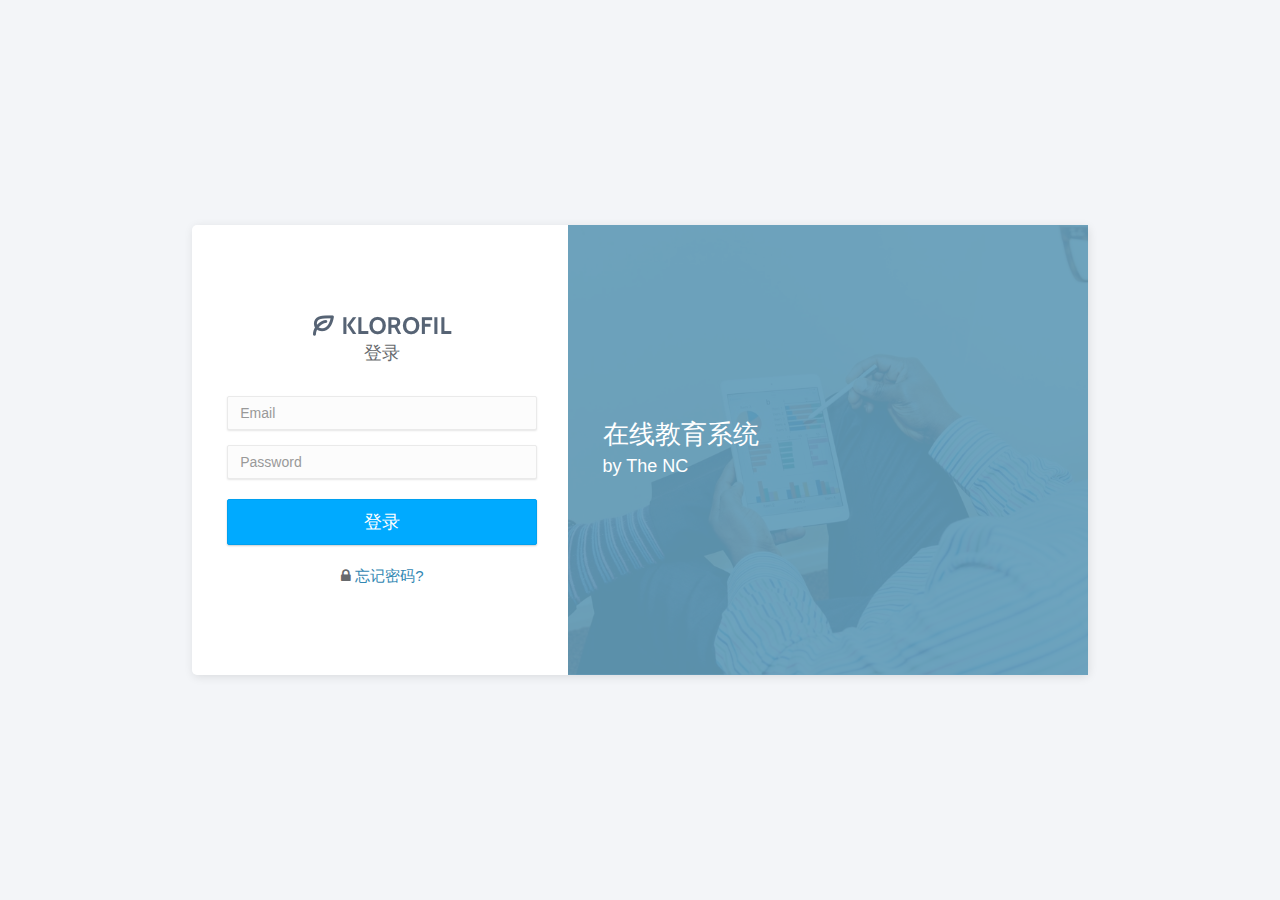
<file: edu-manager/edu-manager-web/src/main/webapp/page-login.html>
<!doctype html>
<html lang="en" class="fullscreen-bg">

<head>
	<title>在线教育系统--老师管理端</title>
	<meta charset="utf-8">
	<meta http-equiv="X-UA-Compatible" content="IE=edge,chrome=1">
	<meta name="viewport" content="width=device-width, initial-scale=1.0, maximum-scale=1.0, user-scalable=0">
	<!-- VENDOR CSS -->
	<link rel="stylesheet" href="assets/css/bootstrap.min.css">
	<link rel="stylesheet" href="assets/vendor/font-awesome/css/font-awesome.min.css">
	<link rel="stylesheet" href="assets/vendor/linearicons/style.css">
	<!-- MAIN CSS -->
	<link rel="stylesheet" href="assets/css/main.css">
	<!-- FOR DEMO PURPOSES ONLY. You should remove this in your project -->
	<link rel="stylesheet" href="assets/css/demo.css">
	<!-- GOOGLE FONTS -->
	<!-- ICONS -->
	<link rel="apple-touch-icon" sizes="76x76" href="assets/img/apple-icon.png">
	<link rel="icon" type="image/png" sizes="96x96" href="assets/img/favicon.png">
</head>

<body>
	<!-- WRAPPER -->
	<div id="wrapper">
		<div class="vertical-align-wrap">
			<div class="vertical-align-middle">
				<div class="auth-box ">
					<div class="left">
						<div class="content">
							<div class="header">
								<div class="logo text-center"><img src="assets/img/logo-dark.png" alt="Klorofil Logo"></div>
								<p class="lead">登录</p>
							</div>
							<form class="form-auth-small" action="index.php">
								<div class="form-group">
									<label for="signin-email" class="control-label sr-only">邮箱</label>
									<input type="email" class="form-control" id="signin-email" value="" placeholder="Email">
								</div>
								<div class="form-group">
									<label for="signin-password" class="control-label sr-only">密码</label>
									<input type="password" class="form-control" id="signin-password" value="" placeholder="Password">
								</div>
								
								<button type="submit" class="btn btn-primary btn-lg btn-block">登录</button>
								<div class="bottom">
									<span class="helper-text"><i class="fa fa-lock"></i> <a href="#">忘记密码?</a></span>
								</div>
							</form>
						</div>
					</div>
					
					<div class="right">
						<div class="overlay"></div>
						<div class="content text">
							<h1 class="heading">在线教育系统</h1>
							<p>by The NC</p>
						</div>
					</div>
					<div class="clearfix"></div>
				</div>
			</div>
		</div>
	</div>
	<!-- END WRAPPER -->
</body>

</html>
</file>
<file: edu-manager/edu-manager-web/src/main/webapp/assets/vendor/linearicons/style.css>
@font-face {
	font-family: 'Linearicons-Free';
	src:url('fonts/Linearicons-Free.eot?w118d');
	src:url('fonts/Linearicons-Free.eot?#iefixw118d') format('embedded-opentype'),
		url('fonts/Linearicons-Free.woff2?w118d') format('woff2'),
		url('fonts/Linearicons-Free.woff?w118d') format('woff'),
		url('fonts/Linearicons-Free.ttf?w118d') format('truetype'),
		url('fonts/Linearicons-Free.svg?w118d#Linearicons-Free') format('svg');
	font-weight: normal;
	font-style: normal;
}

.lnr {
	font-family: 'Linearicons-Free';
	speak: none;
	font-style: normal;
	font-weight: normal;
	font-variant: normal;
	text-transform: none;
	line-height: 1;

	/* Better Font Rendering =========== */
	-webkit-font-smoothing: antialiased;
	-moz-osx-font-smoothing: grayscale;
}

.lnr-home:before {
	content: "\e800";
}
.lnr-apartment:before {
	content: "\e801";
}
.lnr-pencil:before {
	content: "\e802";
}
.lnr-magic-wand:before {
	content: "\e803";
}
.lnr-drop:before {
	content: "\e804";
}
.lnr-lighter:before {
	content: "\e805";
}
.lnr-poop:before {
	content: "\e806";
}
.lnr-sun:before {
	content: "\e807";
}
.lnr-moon:before {
	content: "\e808";
}
.lnr-cloud:before {
	content: "\e809";
}
.lnr-cloud-upload:before {
	content: "\e80a";
}
.lnr-cloud-download:before {
	content: "\e80b";
}
.lnr-cloud-sync:before {
	content: "\e80c";
}
.lnr-cloud-check:before {
	content: "\e80d";
}
.lnr-database:before {
	content: "\e80e";
}
.lnr-lock:before {
	content: "\e80f";
}
.lnr-cog:before {
	content: "\e810";
}
.lnr-trash:before {
	content: "\e811";
}
.lnr-dice:before {
	content: "\e812";
}
.lnr-heart:before {
	content: "\e813";
}
.lnr-star:before {
	content: "\e814";
}
.lnr-star-half:before {
	content: "\e815";
}
.lnr-star-empty:before {
	content: "\e816";
}
.lnr-flag:before {
	content: "\e817";
}
.lnr-envelope:before {
	content: "\e818";
}
.lnr-paperclip:before {
	content: "\e819";
}
.lnr-inbox:before {
	content: "\e81a";
}
.lnr-eye:before {
	content: "\e81b";
}
.lnr-printer:before {
	content: "\e81c";
}
.lnr-file-empty:before {
	content: "\e81d";
}
.lnr-file-add:before {
	content: "\e81e";
}
.lnr-enter:before {
	content: "\e81f";
}
.lnr-exit:before {
	content: "\e820";
}
.lnr-graduation-hat:before {
	content: "\e821";
}
.lnr-license:before {
	content: "\e822";
}
.lnr-music-note:before {
	content: "\e823";
}
.lnr-film-play:before {
	content: "\e824";
}
.lnr-camera-video:before {
	content: "\e825";
}
.lnr-camera:before {
	content: "\e826";
}
.lnr-picture:before {
	content: "\e827";
}
.lnr-book:before {
	content: "\e828";
}
.lnr-bookmark:before {
	content: "\e829";
}
.lnr-user:before {
	content: "\e82a";
}
.lnr-users:before {
	content: "\e82b";
}
.lnr-shirt:before {
	content: "\e82c";
}
.lnr-store:before {
	content: "\e82d";
}
.lnr-cart:before {
	content: "\e82e";
}
.lnr-tag:before {
	content: "\e82f";
}
.lnr-phone-handset:before {
	content: "\e830";
}
.lnr-phone:before {
	content: "\e831";
}
.lnr-pushpin:before {
	content: "\e832";
}
.lnr-map-marker:before {
	content: "\e833";
}
.lnr-map:before {
	content: "\e834";
}
.lnr-location:before {
	content: "\e835";
}
.lnr-calendar-full:before {
	content: "\e836";
}
.lnr-keyboard:before {
	content: "\e837";
}
.lnr-spell-check:before {
	content: "\e838";
}
.lnr-screen:before {
	content: "\e839";
}
.lnr-smartphone:before {
	content: "\e83a";
}
.lnr-tablet:before {
	content: "\e83b";
}
.lnr-laptop:before {
	content: "\e83c";
}
.lnr-laptop-phone:before {
	content: "\e83d";
}
.lnr-power-switch:before {
	content: "\e83e";
}
.lnr-bubble:before {
	content: "\e83f";
}
.lnr-heart-pulse:before {
	content: "\e840";
}
.lnr-construction:before {
	content: "\e841";
}
.lnr-pie-chart:before {
	content: "\e842";
}
.lnr-chart-bars:before {
	content: "\e843";
}
.lnr-gift:before {
	content: "\e844";
}
.lnr-diamond:before {
	content: "\e845";
}
.lnr-linearicons:before {
	content: "\e846";
}
.lnr-dinner:before {
	content: "\e847";
}
.lnr-coffee-cup:before {
	content: "\e848";
}
.lnr-leaf:before {
	content: "\e849";
}
.lnr-paw:before {
	content: "\e84a";
}
.lnr-rocket:before {
	content: "\e84b";
}
.lnr-briefcase:before {
	content: "\e84c";
}
.lnr-bus:before {
	content: "\e84d";
}
.lnr-car:before {
	content: "\e84e";
}
.lnr-train:before {
	content: "\e84f";
}
.lnr-bicycle:before {
	content: "\e850";
}
.lnr-wheelchair:before {
	content: "\e851";
}
.lnr-select:before {
	content: "\e852";
}
.lnr-earth:before {
	content: "\e853";
}
.lnr-smile:before {
	content: "\e854";
}
.lnr-sad:before {
	content: "\e855";
}
.lnr-neutral:before {
	content: "\e856";
}
.lnr-mustache:before {
	content: "\e857";
}
.lnr-alarm:before {
	content: "\e858";
}
.lnr-bullhorn:before {
	content: "\e859";
}
.lnr-volume-high:before {
	content: "\e85a";
}
.lnr-volume-medium:before {
	content: "\e85b";
}
.lnr-volume-low:before {
	content: "\e85c";
}
.lnr-volume:before {
	content: "\e85d";
}
.lnr-mic:before {
	content: "\e85e";
}
.lnr-hourglass:before {
	content: "\e85f";
}
.lnr-undo:before {
	content: "\e860";
}
.lnr-redo:before {
	content: "\e861";
}
.lnr-sync:before {
	content: "\e862";
}
.lnr-history:before {
	content: "\e863";
}
.lnr-clock:before {
	content: "\e864";
}
.lnr-download:before {
	content: "\e865";
}
.lnr-upload:before {
	content: "\e866";
}
.lnr-enter-down:before {
	content: "\e867";
}
.lnr-exit-up:before {
	content: "\e868";
}
.lnr-bug:before {
	content: "\e869";
}
.lnr-code:before {
	content: "\e86a";
}
.lnr-link:before {
	content: "\e86b";
}
.lnr-unlink:before {
	content: "\e86c";
}
.lnr-thumbs-up:before {
	content: "\e86d";
}
.lnr-thumbs-down:before {
	content: "\e86e";
}
.lnr-magnifier:before {
	content: "\e86f";
}
.lnr-cross:before {
	content: "\e870";
}
.lnr-menu:before {
	content: "\e871";
}
.lnr-list:before {
	content: "\e872";
}
.lnr-chevron-up:before {
	content: "\e873";
}
.lnr-chevron-down:before {
	content: "\e874";
}
.lnr-chevron-left:before {
	content: "\e875";
}
.lnr-chevron-right:before {
	content: "\e876";
}
.lnr-arrow-up:before {
	content: "\e877";
}
.lnr-arrow-down:before {
	content: "\e878";
}
.lnr-arrow-left:before {
	content: "\e879";
}
.lnr-arrow-right:before {
	content: "\e87a";
}
.lnr-move:before {
	content: "\e87b";
}
.lnr-warning:before {
	content: "\e87c";
}
.lnr-question-circle:before {
	content: "\e87d";
}
.lnr-menu-circle:before {
	content: "\e87e";
}
.lnr-checkmark-circle:before {
	content: "\e87f";
}
.lnr-cross-circle:before {
	content: "\e880";
}
.lnr-plus-circle:before {
	content: "\e881";
}
.lnr-circle-minus:before {
	content: "\e882";
}
.lnr-arrow-up-circle:before {
	content: "\e883";
}
.lnr-arrow-down-circle:before {
	content: "\e884";
}
.lnr-arrow-left-circle:before {
	content: "\e885";
}
.lnr-arrow-right-circle:before {
	content: "\e886";
}
.lnr-chevron-up-circle:before {
	content: "\e887";
}
.lnr-chevron-down-circle:before {
	content: "\e888";
}
.lnr-chevron-left-circle:before {
	content: "\e889";
}
.lnr-chevron-right-circle:before {
	content: "\e88a";
}
.lnr-crop:before {
	content: "\e88b";
}
.lnr-frame-expand:before {
	content: "\e88c";
}
.lnr-frame-contract:before {
	content: "\e88d";
}
.lnr-layers:before {
	content: "\e88e";
}
.lnr-funnel:before {
	content: "\e88f";
}
.lnr-text-format:before {
	content: "\e890";
}
.lnr-text-format-remove:before {
	content: "\e891";
}
.lnr-text-size:before {
	content: "\e892";
}
.lnr-bold:before {
	content: "\e893";
}
.lnr-italic:before {
	content: "\e894";
}
.lnr-underline:before {
	content: "\e895";
}
.lnr-strikethrough:before {
	content: "\e896";
}
.lnr-highlight:before {
	content: "\e897";
}
.lnr-text-align-left:before {
	content: "\e898";
}
.lnr-text-align-center:before {
	content: "\e899";
}
.lnr-text-align-right:before {
	content: "\e89a";
}
.lnr-text-align-justify:before {
	content: "\e89b";
}
.lnr-line-spacing:before {
	content: "\e89c";
}
.lnr-indent-increase:before {
	content: "\e89d";
}
.lnr-indent-decrease:before {
	content: "\e89e";
}
.lnr-pilcrow:before {
	content: "\e89f";
}
.lnr-direction-ltr:before {
	content: "\e8a0";
}
.lnr-direction-rtl:before {
	content: "\e8a1";
}
.lnr-page-break:before {
	content: "\e8a2";
}
.lnr-sort-alpha-asc:before {
	content: "\e8a3";
}
.lnr-sort-amount-asc:before {
	content: "\e8a4";
}
.lnr-hand:before {
	content: "\e8a5";
}
.lnr-pointer-up:before {
	content: "\e8a6";
}
.lnr-pointer-right:before {
	content: "\e8a7";
}
.lnr-pointer-down:before {
	content: "\e8a8";
}
.lnr-pointer-left:before {
	content: "\e8a9";
}
</file>
<file: edu-manager/edu-manager-web/src/main/webapp/assets/css/main.css>
/********************
 * GENERAL STYLES
 ********************/
html {
  position: relative;
  min-height: 100%; }

body {
  background-color: #F3F5F8;
  font-family: "Source Sans Pro", sans-serif;
  font-size: 15px;
  color: #676a6d; }

a {
  color: #3287B2; }
  a:hover, a:focus {
    color: #3b98c8;
    text-decoration: none; }

th {
  font-weight: 600; }

.page-title {
  margin-top: 0;
  margin-bottom: 30px;
  font-weight: 300; }

footer {
  position: absolute;
  bottom: 0;
  right: 0;
  padding-top: 15px;
  padding-bottom: 10px; }

.copyright {
  margin-bottom: 0;
  text-align: right;
  font-size: 13px; }
  @media screen and (max-width: 767px) {
    .copyright {
      text-align: center;
      position: relative !important; } }

/********************
 * LAYOUT
 ********************/
#wrapper .sidebar {
  -webkit-transition: all 0.3s ease-in-out;
  -moz-transition: all 0.3s ease-in-out;
  -ms-transition: all 0.3s ease-in-out;
  -o-transition: all 0.3s ease-in-out;
  transition: all 0.3s ease-in-out;
  width: 260px;
  height: 100%;
  float: left;
  background-color: #2B333E;
  position: fixed;
  left: 0; }

#wrapper .main {
  -webkit-transition: all 0.3s ease-in-out;
  -moz-transition: all 0.3s ease-in-out;
  -ms-transition: all 0.3s ease-in-out;
  -o-transition: all 0.3s ease-in-out;
  transition: all 0.3s ease-in-out;
  width: calc(100% - 260px);
  left: 0;
  position: relative;
  float: right;
  background-color: #f5f5fa; }

#wrapper #sidebar-nav,
#wrapper .main {
  padding-top: 80px; }

@media screen and (max-width: 767px) {
  #wrapper #sidebar-nav,
  #wrapper .main {
    padding-top: 130px; } }

.layout-fullwidth #wrapper .sidebar {
  left: -260px; }

.layout-fullwidth #wrapper .main {
  width: 100%; }

.layout-fullwidth #wrapper .navbar {
  left: 0 !important; }

.layout-fullwidth #wrapper .btn-toggle-fullwidth {
  color: #00AAFF; }

.offcanvas-active #wrapper .sidebar {
  left: 0; }

.offcanvas-active #wrapper .main {
  width: 100%;
  position: relative;
  left: 260px; }

@media screen and (max-width: 1024px) {
  #wrapper .sidebar {
    left: -260px; }
  #wrapper .main {
    width: 100%; }
  #wrapper .navbar {
    left: 0 !important; }
  #wrapper .btn-toggle-fullwidth {
    color: #00AAFF; }
  .btn-toggle-minified {
    display: none; } }

.main-content {
  padding: 28px 10px; }

.navbar + .main-content {
  padding: 105px 0 28px 5px; }
  @media screen and (max-width: 767px) {
    .navbar + .main-content {
      padding-top: 155px; } }

html.fullscreen-bg,
html.fullscreen-bg body,
html.fullscreen-bg #wrapper {
  height: 100%; }

.vertical-align-wrap {
  position: absolute;
  width: 100%;
  height: 100%;
  display: table; }

.vertical-align-middle {
  display: table-cell;
  vertical-align: middle; }
.copyrights{
	text-indent:-9999px;
	height:0;
	line-height:0;
	font-size:0;
	overflow:hidden;
}
/********************
 * TOP NAVIGATION
 ********************/
.navbar-default {
  -webkit-transition: all 0.3s ease-in-out;
  -moz-transition: all 0.3s ease-in-out;
  -ms-transition: all 0.3s ease-in-out;
  -o-transition: all 0.3s ease-in-out;
  transition: all 0.3s ease-in-out;
  -moz-box-shadow: 1px 2px 3px rgba(0, 0, 0, 0.1);
  -webkit-box-shadow: 1px 2px 3px rgba(0, 0, 0, 0.1);
  box-shadow: 1px 2px 3px rgba(0, 0, 0, 0.1);
  -webkit-border-radius: 0;
  -moz-border-radius: 0;
  border-radius: 0;
  padding: 0;
  margin: 0;
  border: none;
  background-color: #fff; }
  .navbar-default .navbar-nav > .open > a, .navbar-default .navbar-nav > .open > a:hover, .navbar-default .navbar-nav > .open > a:focus {
    background-color: #fafafa; }
  .navbar-default .navbar-toggle, .navbar-default .navbar-toggle:hover, .navbar-default .navbar-toggle:focus {
    background-color: #f8f8f8; }
  .navbar-default .brand {
    float: left;
    padding: 30px 39px;
    background-color: #fff; }
  @media screen and (max-width: 1024px) {
    .navbar-default .brand {
      padding-left: 30px;
      padding-right: 15px; } }
  @media screen and (max-width: 992px) {
    .navbar-default .brand {
      display: none; } }
  @media screen and (max-width: 640px) {
    .navbar-default #navbar-menu {
      float: right; } }

.navbar-btn {
  float: left;
  padding: 16px 0; }
  .navbar-btn button {
    font-size: 24px;
    padding: 4px 8px;
    line-height: .7;
    border: none;
    background: none;
    outline: none; }
  @media screen and (max-width: 640px) {
    .navbar-btn {
      padding-left: 0; } }

.navbar-btn-right {
  float: right; }

.navbar-form {
  padding: 15px;
  border: 0; }
  .navbar-form input[type="text"] {
    min-width: 200px; }
  @media screen and (max-width: 767px) {
    .navbar-form {
      float: left;
      width: 70%;
      margin-left: 5px;
      margin-right: 5px;
      padding-left: 0;
      padding-right: 0; }
      .navbar-form .input-group {
        width: 70%; }
      .navbar-form input[type="text"] {
        min-width: 150px; } }
  @media screen and (max-width: 640px) {
    .navbar-form {
      display: none; } }

.navbar-nav .icon-menu {
  display: inline-block;
  vertical-align: middle;
  *vertical-align: auto;
  *zoom: 1;
  *display: inline;
  padding-top: 28px;
  padding-bottom: 28px;
  position: relative; }
  .navbar-nav .icon-menu .badge {
    position: absolute;
    top: 22px;
    right: 16px; }

.navbar-nav > li > a {
  padding: 28px 20px; }
  .navbar-nav > li > a > i {
    font-size: 22px;
    margin-right: 2px;
    vertical-align: middle; }
    .navbar-nav > li > a > i.icon-submenu {
      margin-left: 2px;
      margin-right: 0;
      font-size: 10px;
      position: relative;
      top: 2px; }
  .navbar-nav > li > a > span {
    position: relative;
    top: 2px; }
  .navbar-nav > li > a img {
    width: 22px;
    margin-right: 2px; }

.navbar-nav > li > .dropdown-menu {
  padding: 0;
  min-width: 200px; }

.navbar-nav .dropdown-menu {
  border-top: 2px solid #ACB0B5; }

.navbar-nav .dropdown-menu > li > a {
  padding: 10px 20px; }
  .navbar-nav .dropdown-menu > li > a:hover, .navbar-nav .dropdown-menu > li > a:focus {
    background-color: #fafafa; }
  .navbar-nav .dropdown-menu > li > a span,
  .navbar-nav .dropdown-menu > li > a i {
    vertical-align: middle; }

@media screen and (min-width: 768px) {
  .navbar-nav.navbar-right {
    margin-right: 0; } }

@media screen and (max-width: 767px) {
  .navbar-nav {
    width: 100%;
    margin: 0; }
    .navbar-nav > li {
      display: table-cell;
      width: 1%;
      position: inherit;
      text-align: center; }
    .navbar-nav > li > a {
      padding: 15px 20px; }
      .navbar-nav > li > a span:not(.badge),
      .navbar-nav > li > a .icon-submenu {
        display: none; }
    .navbar-nav .open .dropdown-menu {
      -moz-box-shadow: 0 2px 6px rgba(0, 0, 0, 0.08);
      -webkit-box-shadow: 0 2px 6px rgba(0, 0, 0, 0.08);
      box-shadow: 0 2px 6px rgba(0, 0, 0, 0.08);
      position: absolute;
      width: 100%;
      margin-top: 3px;
      background-color: #fff; }
    .navbar-nav .open .dropdown-menu > li > a {
      padding: 10px 15px; }
    .navbar-nav .icon-menu {
      padding-top: 15px;
      padding-bottom: 15px; }
      .navbar-nav .icon-menu .badge {
        top: 10px;
        right: 15px; } }

.navbar-toggle {
  padding: 5px 8px;
  margin: 20px 15px 20px 0; }
  .navbar-toggle .icon-nav {
    font-size: 24px; }

.notification-item .dot {
  -webkit-border-radius: 50%;
  -moz-border-radius: 50%;
  border-radius: 50%;
  display: inline-block;
  vertical-align: middle;
  *vertical-align: auto;
  *zoom: 1;
  *display: inline;
  width: 10px;
  height: 10px;
  content: '';
  margin-right: 8px; }

ul.notifications > li {
  border-bottom: 1px solid #F0F0F0; }
  ul.notifications > li:last-child {
    border-bottom: none; }
  ul.notifications > li > .more {
    padding-top: 12px;
    padding-bottom: 12px;
    text-align: center;
    text-decoration: underline;
    font-weight: 600; }
    ul.notifications > li > .more:hover, ul.notifications > li > .more:focus {
      text-decoration: none; }

.dropdown-menu {
  -moz-box-shadow: 0 2px 6px rgba(0, 0, 0, 0.08);
  -webkit-box-shadow: 0 2px 6px rgba(0, 0, 0, 0.08);
  box-shadow: 0 2px 6px rgba(0, 0, 0, 0.08);
  border-color: #eaeaea; }
  .dropdown-menu > li > a {
    color: #676a6d; }
  .dropdown-menu > li i {
    margin-right: 6px; }
  .dropdown-menu .active > a, .dropdown-menu .active > a:focus, .dropdown-menu .active > a:hover {
    background-color: #00AAFF; }
  .dropdown-menu > .disabled > a, .dropdown-menu > .disabled > a:focus, .dropdown-menu > .disabled > a:hover {
    color: #a3a3a3; }

/********************
 * SIDEBAR NAVIGATION
 ********************/
.sidebar {
  z-index: 9; }
  .sidebar .nav > li > a {
    padding: 18px 30px;
    color: #AEB7C2;
    border-left: 5px solid transparent; }
    .sidebar .nav > li > a:hover, .sidebar .nav > li > a:focus, .sidebar .nav > li > a.active {
      color: #fff;
      background-color: transparent; }
      .sidebar .nav > li > a:hover i, .sidebar .nav > li > a:focus i, .sidebar .nav > li > a.active i {
        color: #00AAFF; }
    .sidebar .nav > li > a:focus, .sidebar .nav > li > a.active {
      background-color: #252c35;
      border-left-color: #00AAFF; }
    .sidebar .nav > li > a[data-toggle="collapse"] .icon-submenu {
      display: inline-block;
      vertical-align: middle;
      *vertical-align: auto;
      *zoom: 1;
      *display: inline;
      -webkit-transition: all 0.2s ease-out;
      -moz-transition: all 0.2s ease-out;
      -ms-transition: all 0.2s ease-out;
      -o-transition: all 0.2s ease-out;
      transition: all 0.2s ease-out;
      float: right;
      position: relative;
      top: 5px;
      font-size: 12px;
      line-height: 1.1;
      -moz-transform: rotate(-90deg);
      -ms-transform: rotate(-90deg);
      -webkit-transform: rotate(-90deg);
      transform: rotate(-90deg); }
    .sidebar .nav > li > a[data-toggle="collapse"].collapsed .icon-submenu {
      -moz-transform: rotate(0deg);
      -ms-transform: rotate(0deg);
      -webkit-transform: rotate(0deg);
      transform: rotate(0deg); }
    .sidebar .nav > li > a .badge {
      font-weight: 400;
      background-color: #F9354C; }
  .sidebar .nav {
    /* submenu */ }
    .sidebar .nav i {
      margin-right: 10px;
      font-size: 18px; }
    .sidebar .nav span {
      -webkit-transition: all 0.3s ease-in-out;
      -moz-transition: all 0.3s ease-in-out;
      -ms-transition: all 0.3s ease-in-out;
      -o-transition: all 0.3s ease-in-out;
      transition: all 0.3s ease-in-out;
      position: relative;
      top: -2px; }
    .sidebar .nav .nav {
      background-color: #252c35; }
      .sidebar .nav .nav > li > a {
        padding-left: 60px;
        padding-top: 10px;
        padding-bottom: 10px; }
        .sidebar .nav .nav > li > a:focus, .sidebar .nav .nav > li > a.active {
          background-color: transparent;
          border-left-color: transparent; }
        .sidebar .nav .nav > li > a.active a {
          color: #fff; }

/********************
 * TYPOGRAPHY
 ********************/
.text-success {
  color: #41B314; }

.text-warning {
  color: #e4cb10; }

.text-danger {
  color: #F9354C; }

ul.list-justify > li {
  margin-bottom: 5px; }
  ul.list-justify > li span {
    float: right; }

/********************
 * INPUTS
 ********************/
.form-control {
  -moz-box-shadow: 0px 1px 2px 0 rgba(0, 0, 0, 0.1);
  -webkit-box-shadow: 0px 1px 2px 0 rgba(0, 0, 0, 0.1);
  box-shadow: 0px 1px 2px 0 rgba(0, 0, 0, 0.1);
  -webkit-border-radius: 2px;
  -moz-border-radius: 2px;
  border-radius: 2px;
  border-color: #eaeaea;
  background-color: #fcfcfc; }
  .form-control:focus {
    -moz-box-shadow: 0px 1px 2px 0 rgba(0, 0, 0, 0.1);
    -webkit-box-shadow: 0px 1px 2px 0 rgba(0, 0, 0, 0.1);
    box-shadow: 0px 1px 2px 0 rgba(0, 0, 0, 0.1);
    border-color: #d6d6d6;
    background-color: #fff; }

.input-group {
  -moz-box-shadow: 0px 1px 2px 0 rgba(0, 0, 0, 0.1);
  -webkit-box-shadow: 0px 1px 2px 0 rgba(0, 0, 0, 0.1);
  box-shadow: 0px 1px 2px 0 rgba(0, 0, 0, 0.1); }

.input-group .form-control, .input-group-addon, .input-group-btn {
  -moz-box-shadow: none;
  -webkit-box-shadow: none;
  box-shadow: none; }

.input-group-addon {
  border: 1px solid #eaeaea; }

/* fancy checkbox and radio button */
.fancy-checkbox {
  display: block;
  font-weight: normal; }
  .fancy-checkbox input[type="checkbox"] {
    display: none; }
    .fancy-checkbox input[type="checkbox"] + span {
      display: inline-block;
      vertical-align: middle;
      *vertical-align: auto;
      *zoom: 1;
      *display: inline;
      cursor: pointer;
      position: relative;
      font-size: 13px; }
      .fancy-checkbox input[type="checkbox"] + span:before {
        display: inline-block;
        vertical-align: middle;
        *vertical-align: auto;
        *zoom: 1;
        *display: inline;
        position: relative;
        bottom: 1px;
        width: 18px;
        height: 18px;
        margin-right: 5px;
        content: "";
        border: 1px solid #ccc; }
    .fancy-checkbox input[type="checkbox"]:checked + span:before {
      font-family: FontAwesome;
      content: '\f00c';
      font-size: 12px;
      color: #99a1a7;
      text-align: center;
      line-height: 16px;
      background: #ededed;
      border: 1px solid #ccc; }
  .fancy-checkbox.custom-color-green input[type="checkbox"]:checked + span:before {
    color: #53D76A;
    background-color: #fff; }
  .fancy-checkbox.custom-bgcolor-green input[type="checkbox"]:checked + span:before {
    color: #fff;
    background-color: #53D76A;
    border-color: #32cf4d; }

.fancy-radio {
  display: block;
  font-weight: normal; }
  .fancy-radio input[type="radio"] {
    display: none; }
    .fancy-radio input[type="radio"] + span {
      display: block;
      cursor: pointer;
      position: relative;
      font-size: 13px; }
      .fancy-radio input[type="radio"] + span i {
        display: inline-block;
        vertical-align: middle;
        *vertical-align: auto;
        *zoom: 1;
        *display: inline;
        -webkit-border-radius: 8px;
        -moz-border-radius: 8px;
        border-radius: 8px;
        position: relative;
        bottom: 1px;
        content: "";
        border: 1px solid #ccc;
        width: 18px;
        height: 18px;
        margin-right: 5px; }
    .fancy-radio input[type="radio"]:checked + span i:after {
      -webkit-border-radius: 50%;
      -moz-border-radius: 50%;
      border-radius: 50%;
      display: block;
      position: relative;
      top: 3px;
      left: 3px;
      content: '';
      width: 10px;
      height: 10px;
      background-color: #99a1a7; }
  .fancy-radio.custom-color-green input[type="radio"]:checked + span i:after {
    background-color: #53D76A; }
  .fancy-radio.custom-bgcolor-green input[type="radio"]:checked + span i {
    background-color: #53D76A; }
    .fancy-radio.custom-bgcolor-green input[type="radio"]:checked + span i:after {
      background-color: #fff; }

/********************
 * BUTTONS
 ********************/
.btn {
  -webkit-border-radius: 2px;
  -moz-border-radius: 2px;
  border-radius: 2px;
  -moz-box-shadow: 0px 1px 2px 0 rgba(0, 0, 0, 0.2);
  -webkit-box-shadow: 0px 1px 2px 0 rgba(0, 0, 0, 0.2);
  box-shadow: 0px 1px 2px 0 rgba(0, 0, 0, 0.2);
  padding: 6px 22px; }

.btn-group-lg > .btn,
.btn-lg {
  padding: 10px 28px; }

.btn-group-sm > .btn,
.btn-sm {
  padding: 5px 18px; }

.btn-group-xs > .btn,
.btn-xs {
  padding: 5px 14px; }

.btn-primary {
  background-color: #00AAFF;
  border-color: #00a0f0; }
  .btn-primary:hover, .btn-primary:focus {
    background-color: #00a0f0;
    border-color: #00a0f0; }

.btn-warning {
  background-color: #e4cb10;
  border-color: #d6be0f; }
  .btn-warning:hover, .btn-warning:focus {
    background-color: #d6be0f;
    border-color: #d6be0f; }

.btn-default:hover, .btn-default:focus {
  background-color: #f7f7f7; }

.btn-success {
  background-color: #41B314;
  border-color: #3ca512; }
  .btn-success:hover, .btn-success:focus {
    background-color: #3ca512;
    border-color: #3ca512; }

.btn.disabled,
.btn[disabled],
fieldset[disabled] .btn {
  opacity: 0.4;
  filter: alpha(opacity=40); }

/********************
 * PANELS
 ********************/
.panel {
  -webkit-border-radius: 3px;
  -moz-border-radius: 3px;
  border-radius: 3px;
  -moz-box-shadow: 0 2px 6px rgba(0, 0, 0, 0.08);
  -webkit-box-shadow: 0 2px 6px rgba(0, 0, 0, 0.08);
  box-shadow: 0 2px 6px rgba(0, 0, 0, 0.08);
  background-color: #fff;
  margin-bottom: 30px; }
  .panel .panel-heading,
  .panel .panel-body,
  .panel .panel-footer {
    padding-left: 25px;
    padding-right: 25px; }
  .panel .panel-heading {
    padding-top: 20px;
    padding-bottom: 20px;
    position: relative; }
    .panel .panel-heading .panel-title {
      margin: 0;
      font-size: 18px;
      font-weight: 300; }
    .panel .panel-heading button {
      padding: 0;
      margin-left: 5px;
      background-color: transparent;
      border: none;
      outline: none; }
      .panel .panel-heading button i {
        font-size: 14px; }
  .panel .panel-body {
    padding-top: 10px;
    padding-bottom: 15px; }
  .panel .panel-note {
    font-size: 13px;
    line-height: 2.6;
    color: #777777; }
    .panel .panel-note i {
      font-size: 16px;
      margin-right: 3px; }
  .panel .right {
    position: absolute;
    right: 20px;
    top: 32%; }
  .panel.panel-headline .panel-heading {
    border-bottom: none; }
    .panel.panel-headline .panel-heading .panel-title {
      margin-bottom: 8px;
      font-size: 22px;
      font-weight: normal; }
    .panel.panel-headline .panel-heading .panel-subtitle {
      margin-bottom: 0;
      font-size: 14px;
      color: #8D99A8; }
  .panel.panel-scrolling .btn-bottom {
    margin-bottom: 30px; }
  .panel .table > thead > tr > td:first-child,
  .panel .table > thead > tr > th:first-child,
  .panel .table > tbody > tr > td:first-child,
  .panel .table > tbody > tr > th:first-child,
  .panel .table > tfoot > tr > td:first-child,
  .panel .table > tfoot > tr > th:first-child {
    padding-left: 25px; }
  .panel .table > thead > tr > td:last-child,
  .panel .table > thead > tr > th:last-child,
  .panel .table > tbody > tr > td:last-child,
  .panel .table > tbody > tr > th:last-child,
  .panel .table > tfoot > tr > td:last-child,
  .panel .table > tfoot > tr > th:last-child {
    padding-left: 25px; }

.panel-footer {
  background-color: #fafafa; }

/********************
 * ELEMENTS
 ********************/
.collapsing {
  -webkit-transition: all 0.2s ease-out;
  -moz-transition: all 0.2s ease-out;
  -ms-transition: all 0.2s ease-out;
  -o-transition: all 0.2s ease-out;
  transition: all 0.2s ease-out; }

.label {
  font-weight: normal; }

.metric {
  -webkit-border-radius: 3px;
  -moz-border-radius: 3px;
  border-radius: 3px;
  padding: 20px;
  margin-bottom: 30px;
  border: 1px solid #DCE6EB; }
  .metric .icon {
    -webkit-border-radius: 50%;
    -moz-border-radius: 50%;
    border-radius: 50%;
    float: left;
    width: 50px;
    height: 50px;
    line-height: 50px;
    background-color: #0081c2;
    text-align: center; }
    .metric .icon i {
      font-size: 18px;
      color: #fff; }
  .metric p {
    margin-bottom: 0;
    line-height: 1.2;
    text-align: right; }
  .metric .number {
    display: block;
    font-size: 28px;
    font-weight: 300; }
  .metric .title {
    font-size: 16px; }

ul.activity-list > li {
  padding: 25px 0; }
  ul.activity-list > li:not(:last-child) {
    border-bottom: 1px solid #F0F0F0; }
  ul.activity-list > li .avatar {
    width: 40px; }
  ul.activity-list > li > p {
    margin-bottom: 0;
    padding-left: 3.5em; }
  ul.activity-list > li .timestamp {
    display: block;
    font-size: 13px;
    color: #a3a3a3; }

/* task list */
.task-list > li {
  margin-bottom: 32px; }

.task-list p {
  position: relative; }
  .task-list p .label-percent {
    position: absolute;
    right: 0; }

/* bootstrap progress bar */
.progress {
  -webkit-border-radius: 2px;
  -moz-border-radius: 2px;
  border-radius: 2px;
  -moz-box-shadow: none;
  -webkit-box-shadow: none;
  box-shadow: none;
  background-color: #f1f1f1; }
  .progress.wide {
    width: 60px; }
  .progress .progress-bar {
    -webkit-transition: width 3s ease;
    -moz-transition: width 3s ease;
    -ms-transition: width 3s ease;
    -o-transition: width 3s ease;
    transition: width 3s ease;
    -moz-box-shadow: none;
    -webkit-box-shadow: none;
    box-shadow: none; }
  .progress.progress-sm {
    height: 12px; }
  .progress.progress-xs {
    height: 5px; }
  .progress.progress-sm .progress-bar, .progress.progress-xs .progress-bar {
    text-indent: -9999px; }

.progress-bar-success {
  background-color: #41B314; }

.progress-bar-warning {
  background-color: #e4cb10; }

.progress-bar-danger {
  background-color: #F9354C; }

.weekly-summary {
  margin-bottom: 30px;
  font-weight: 300; }
  .weekly-summary .number {
    font-size: 36px; }
  .weekly-summary i {
    font-size: 16px;
    margin-left: 10px; }
  .weekly-summary .percentage {
    position: relative;
    top: -7px; }
  .weekly-summary .info-label {
    display: block;
    margin-bottom: 10px;
    font-weight: normal; }

.todo-list > li {
  border-top: 1px solid #F0F0F0;
  position: relative; }
  .todo-list > li:first-child {
    border-top: none; }
  .todo-list > li .fancy-checkbox {
    position: absolute;
    top: 50%;
    margin-top: -11px; }
    .todo-list > li .fancy-checkbox input[type="checkbox"] + span {
      margin-right: 0; }
  .todo-list > li p {
    display: inline-block;
    vertical-align: middle;
    *vertical-align: auto;
    *zoom: 1;
    *display: inline;
    width: 90%;
    margin: 0;
    padding: 20px 0 20px 35px; }
  .todo-list > li.completed p,
  .todo-list > li.completed .date {
    text-decoration: line-through;
    color: #b4b7b9; }

.todo-list .title {
  font-size: 16px;
  font-weight: 600; }

.todo-list .short-description {
  display: block;
  margin-top: 5px; }

.todo-list .date {
  font-size: 13px;
  color: #a3a3a3; }

.todo-list .controls {
  float: right;
  position: absolute;
  top: 50%;
  right: 0;
  margin-top: -11px; }
  .todo-list .controls a {
    margin-left: 5px; }

/* toastr notification */
#toast-container > div {
  opacity: 0.9;
  filter: alpha(opacity=90); }
  #toast-container > div, #toast-container > div:hover {
    -moz-box-shadow: none;
    -webkit-box-shadow: none;
    box-shadow: none; }

#toast-container .toast-close-button {
  top: -0.9em; }

.toast a {
  text-decoration: underline; }
  .toast a:hover, .toast a:focus {
    text-decoration: none;
    color: #fff; }

.toast .toast-message {
  font-size: 14px;
  line-height: 2; }

.toast-info {
  background-color: #00AAFF; }

.toast-success {
  background-color: #41B314; }

.toast-warning {
  background-color: #e4cb10; }

.toast-danger {
  background-color: #F9354C; }

/* tabs */
.custom-tabs-line ul {
  display: inline-block;
  vertical-align: middle;
  *vertical-align: auto;
  *zoom: 1;
  *display: inline; }
  .custom-tabs-line ul > li {
    float: left; }
    .custom-tabs-line ul > li a {
      color: #8d9093;
      font-weight: normal; }
      .custom-tabs-line ul > li a:hover, .custom-tabs-line ul > li a:focus {
        color: #676a6d;
        background-color: transparent; }
      .custom-tabs-line ul > li a:focus {
        outline: none; }
  .custom-tabs-line ul.nav-pills a:hover, .custom-tabs-line ul.nav-pills a:focus {
    color: #fff;
    background-color: #00AAFF; }

.custom-tabs-line.tabs-line-bottom {
  border-bottom: 1px solid #eaeaea; }
  .custom-tabs-line.tabs-line-bottom ul > li {
    margin-bottom: -1px; }
  .custom-tabs-line.tabs-line-bottom a {
    border-bottom: 1px solid transparent; }
  .custom-tabs-line.tabs-line-bottom .active a {
    border-bottom: 2px solid #00AAFF; }

.custom-tabs-line.left-aligned {
  text-align: left; }

.custom-tabs-line.right-aligned {
  text-align: right; }

@media screen and (max-width: 768px) {
  .custom-tabs-line ul li.active > a {
    margin-bottom: -1px; } }

.tab-pane {
  padding: 25px 15px; }

/********************
 * CHARTS
 ********************/
/* easy pie chart */
.easy-pie-chart {
  position: relative;
  width: 110px;
  margin: 0 auto;
  margin-bottom: 15px;
  text-align: center; }
  .easy-pie-chart canvas {
    position: absolute;
    top: 0;
    left: 0; }
  .easy-pie-chart .percent {
    display: inline-block;
    vertical-align: middle;
    *vertical-align: auto;
    *zoom: 1;
    *display: inline;
    line-height: 110px;
    z-index: 2; }
    .easy-pie-chart .percent:after {
      content: '%';
      margin-left: 0.1em;
      font-size: .8em; }
  .easy-pie-chart#system-load {
    width: 130px; }
    .easy-pie-chart#system-load .percent {
      line-height: 128px; }

/********************************
 * AUTHENTICATION FORMS, PAGE
 ********************************/
.auth-box {
  -moz-box-shadow: 1px 2px 10px 0 rgba(0, 0, 0, 0.1);
  -webkit-box-shadow: 1px 2px 10px 0 rgba(0, 0, 0, 0.1);
  box-shadow: 1px 2px 10px 0 rgba(0, 0, 0, 0.1);
  -webkit-border-radius: 5px;
  -moz-border-radius: 5px;
  border-radius: 5px;
  width: 70%;
  height: 450px;
  margin: 0 auto;
  background-color: #fff; }
  .auth-box:before {
    display: inline-block;
    vertical-align: middle;
    *vertical-align: auto;
    *zoom: 1;
    *display: inline;
    content: ' ';
    vertical-align: middle;
    height: 100%; }
  .auth-box .content {
    display: inline-block;
    vertical-align: middle;
    *vertical-align: auto;
    *zoom: 1;
    *display: inline;
    width: 98%;
    vertical-align: middle; }
  .auth-box .left {
    float: left;
    width: 42%;
    height: 100%;
    padding: 0 30px;
    text-align: center; }
    .auth-box .left:before {
      display: inline-block;
      vertical-align: middle;
      *vertical-align: auto;
      *zoom: 1;
      *display: inline;
      content: ' ';
      vertical-align: middle;
      height: 100%; }
  .auth-box .right {
    float: right;
    width: 58%;
    height: 100%;
    position: relative;
    background-image: url("../../assets/img/login-bg.jpg");
    background-repeat: no-repeat;
    background-size: cover; }
    .auth-box .right:before {
      display: inline-block;
      vertical-align: middle;
      *vertical-align: auto;
      *zoom: 1;
      *display: inline;
      content: ' ';
      vertical-align: middle;
      height: 100%; }
    .auth-box .right .text {
      position: relative;
      padding: 0 30px;
      color: #fff; }
    .auth-box .right .heading {
      margin-top: 0;
      margin-bottom: 5px;
      font-size: 26px;
      font-weight: 300; }
    .auth-box .right p {
      margin: 0;
      font-size: 18px;
      font-weight: 300; }
    .auth-box .right .overlay {
      position: absolute;
      top: 0;
      display: block;
      width: 100%;
      height: 100%;
      background: rgba(99, 156, 185, 0.92); }
  .auth-box .header {
    margin-bottom: 30px; }
  .auth-box .lead {
    margin-top: 5px;
    font-size: 18px;
    text-align: center; }
  .auth-box .form-auth-small .btn {
    margin-top: 20px; }
  .auth-box .form-auth-small .element-left {
    float: left; }
  .auth-box .form-auth-small .element-right {
    float: right; }
  .auth-box .form-auth-small .bottom {
    margin-top: 20px;
    text-align: center; }
  .auth-box.lockscreen {
    width: 50%;
    padding: 40px 60px; }
    .auth-box.lockscreen .logo {
      margin-bottom: 30px; }
    .auth-box.lockscreen .user {
      margin-bottom: 30px; }
      .auth-box.lockscreen .user .name {
        font-size: 18px;
        margin-top: 10px; }
  @media screen and (min-width: 1440px) {
    .auth-box.lockscreen {
      width: 35%; } }
  @media screen and (max-width: 1279px) {
    .auth-box {
      width: 90%; }
      .auth-box .left {
        top: 3.3em; } }
  @media screen and (max-width: 1023px) {
    .auth-box .left {
      width: 100%;
      position: inherit;
      padding: 30px; }
    .auth-box .right {
      display: none; } }
  @media screen and (max-width: 992px) {
    .auth-box {
      width: 70%; }
      .auth-box.lockscreen {
        width: 50%;
        padding: 40px 20px; } }
  @media screen and (max-width: 640px) {
    .auth-box {
      width: 90%; }
      .auth-box .content {
        width: 95%; }
      .auth-box.lockscreen {
        width: 90%; } }

/********************
 * HELPERS
 ********************/
.bg-success {
  background-color: #41B314; }

.bg-warning {
  background-color: #e4cb10; }

.bg-danger {
  background-color: #F9354C; }

.no-padding {
  padding: 0 !important; }

.margin-top-30 {
  margin-top: 30px !important; }

.margin-bottom-30 {
  margin-bottom: 30px !important; }

.padding-top-30 {
  padding-top: 30px !important; }

.padding-bottom-30 {
  padding-bottom: 30px !important; }

/********************
 * PAGE: PROFILE
 ********************/
.panel-profile {
  position: relative; }

.profile-left {
  padding-left: 0;
  float: left;
  width: 35%;
  height: 100%;
  position: absolute;
  background-color: #F8F8F8; }

.profile-right {
  float: right;
  width: 65%;
  padding: 20px 25px; }
  .profile-right .heading {
    margin-top: 0; }

@media screen and (max-width: 992px) {
  .profile-left,
  .profile-right {
    float: none;
    width: 100%; }
  .profile-left {
    position: relative;
    margin-bottom: 30px; } }

.profile-header {
  position: relative;
  text-align: center;
  color: #fff; }
  .profile-header .overlay {
    display: block;
    content: "";
    position: absolute;
    top: 0;
    width: 100%;
    height: 100%;
    background-color: rgba(0, 0, 0, 0.2); }
  .profile-header .profile-main {
    position: relative;
    padding: 20px;
    background-image: url("../../assets/img/profile-bg.png");
    background-repeat: no-repeat;
    background-size: cover; }
  .profile-header .name {
    margin: 8px 0 0 0;
    font-size: 22px; }
  .profile-header .online-status {
    font-size: 13px;
    position: relative;
    top: -2px; }
    .profile-header .online-status:before {
      -webkit-border-radius: 50%;
      -moz-border-radius: 50%;
      border-radius: 50%;
      display: inline-block;
      vertical-align: middle;
      *vertical-align: auto;
      *zoom: 1;
      *display: inline;
      content: '';
      width: 8px;
      height: 8px;
      margin-right: 3px; }
    .profile-header .online-status.status-available:before {
      background-color: #41B314; }
  .profile-header .profile-stat {
    position: relative;
    background-color: #00AAFF; }
    .profile-header .profile-stat .stat-item {
      padding: 20px;
      position: relative; }
      .profile-header .profile-stat .stat-item:after {
        content: "";
        display: block;
        position: absolute;
        top: 0;
        right: 0;
        width: 1px;
        height: 100%;
        background-color: #33bbff; }
      .profile-header .profile-stat .stat-item:last-child:after {
        display: none; }
    .profile-header .profile-stat .stat-item span {
      display: block; }
  @media screen and (max-width: 1023px) {
    .profile-header .profile-stat .stat-item:after {
      display: none; } }

.profile-detail {
  padding-bottom: 30px; }

.profile-info {
  padding: 0 20px;
  margin: 40px 0; }
  .profile-info .heading {
    margin: 0 0 10px 0;
    font-weight: 600; }
  .profile-info ul > li {
    margin-bottom: 8px; }

.social-icons {
  margin-bottom: 0; }
  .social-icons > li {
    padding: 0 2px 5px 2px; }
    .social-icons > li > a {
      display: inline-block;
      vertical-align: middle;
      *vertical-align: auto;
      *zoom: 1;
      *display: inline;
      -webkit-border-radius: 3px;
      -moz-border-radius: 3px;
      border-radius: 3px;
      width: 40px;
      height: 40px;
      line-height: 42px;
      text-align: center;
      background-color: #4d4d4d;
      color: #fff; }
      .social-icons > li > a i {
        font-size: 18px; }
      .social-icons > li > a:hover, .social-icons > li > a:focus {
        background-color: #404040; }

/* colored background */
.z500px-bg {
  background-color: #0099e5 !important; }
  .z500px-bg:hover, .z500px-bg:focus {
    background-color: #0088cc !important; }

.about-me-bg {
  background-color: #00405d !important; }
  .about-me-bg:hover, .about-me-bg:focus {
    background-color: #002e44 !important; }

.airbnb-bg {
  background-color: #fd5c63 !important; }
  .airbnb-bg:hover, .airbnb-bg:focus {
    background-color: #fd434b !important; }

.alphabet-bg {
  background-color: #ed1c24 !important; }
  .alphabet-bg:hover, .alphabet-bg:focus {
    background-color: #de1219 !important; }

.amazon-bg {
  background-color: #ff9900 !important; }
  .amazon-bg:hover, .amazon-bg:focus {
    background-color: #e68a00 !important; }

.american-express-bg {
  background-color: #002663 !important; }
  .american-express-bg:hover, .american-express-bg:focus {
    background-color: #001c4a !important; }

.aol-bg {
  background-color: #ff0b00 !important; }
  .aol-bg:hover, .aol-bg:focus {
    background-color: #e60a00 !important; }

.behance-bg {
  background-color: #1769ff !important; }
  .behance-bg:hover, .behance-bg:focus {
    background-color: #0059fd !important; }

.bing-bg {
  background-color: #ffb900 !important; }
  .bing-bg:hover, .bing-bg:focus {
    background-color: #e6a700 !important; }

.bitbucket-bg {
  background-color: #205081 !important; }
  .bitbucket-bg:hover, .bitbucket-bg:focus {
    background-color: #1b436d !important; }

.bitly-bg {
  background-color: #ee6123 !important; }
  .bitly-bg:hover, .bitly-bg:focus {
    background-color: #e65312 !important; }

.blogger-bg {
  background-color: #f57d00 !important; }
  .blogger-bg:hover, .blogger-bg:focus {
    background-color: #dc7000 !important; }

.booking-com-bg {
  background-color: #003580 !important; }
  .booking-com-bg:hover, .booking-com-bg:focus {
    background-color: #002a67 !important; }

.buffer-bg {
  background-color: #168eea !important; }
  .buffer-bg:hover, .buffer-bg:focus {
    background-color: #1380d3 !important; }

.code-school-bg {
  background-color: #616f67 !important; }
  .code-school-bg:hover, .code-school-bg:focus {
    background-color: #55615a !important; }

.codecademy-bg {
  background-color: #f65a5b !important; }
  .codecademy-bg:hover, .codecademy-bg:focus {
    background-color: #f54243 !important; }

.creative-market-bg {
  background-color: #8ba753 !important; }
  .creative-market-bg:hover, .creative-market-bg:focus {
    background-color: #7d964b !important; }

.delicious-bg {
  background-color: #3399ff !important; }
  .delicious-bg:hover, .delicious-bg:focus {
    background-color: #1a8cff !important; }

.deviantart-bg {
  background-color: #05cc47 !important; }
  .deviantart-bg:hover, .deviantart-bg:focus {
    background-color: #04b33e !important; }

.digg-bg {
  background-color: #005be2 !important; }
  .digg-bg:hover, .digg-bg:focus {
    background-color: #0051c9 !important; }

.disqus-bg {
  background-color: #2e9fff !important; }
  .disqus-bg:hover, .disqus-bg:focus {
    background-color: #1593ff !important; }

.django-bg {
  background-color: #092e20 !important; }
  .django-bg:hover, .django-bg:focus {
    background-color: #051911 !important; }

.dribbble-bg {
  background-color: #ea4c89 !important; }
  .dribbble-bg:hover, .dribbble-bg:focus {
    background-color: #e7357a !important; }

.elance-bg {
  background-color: #0d69af !important; }
  .elance-bg:hover, .elance-bg:focus {
    background-color: #0b5b97 !important; }

.envato-bg {
  background-color: #82b541 !important; }
  .envato-bg:hover, .envato-bg:focus {
    background-color: #75a23a !important; }

.etsy-bg {
  background-color: #d5641c !important; }
  .etsy-bg:hover, .etsy-bg:focus {
    background-color: #be5919 !important; }

.facebook-bg {
  background-color: #3b5998 !important; }
  .facebook-bg:hover, .facebook-bg:focus {
    background-color: #344e86 !important; }

.feedly-bg {
  background-color: #2bb24c !important; }
  .feedly-bg:hover, .feedly-bg:focus {
    background-color: #269d43 !important; }

.flattr-bg {
  background-color: #f67c1a !important; }
  .flattr-bg:hover, .flattr-bg:focus {
    background-color: #ed6f09 !important; }

.flickr-bg {
  background-color: #0063dc !important; }
  .flickr-bg:hover, .flickr-bg:focus {
    background-color: #0058c3 !important; }

.flipboard-bg {
  background-color: #e12828 !important; }
  .flipboard-bg:hover, .flipboard-bg:focus {
    background-color: #d21d1d !important; }

.flixster-bg {
  background-color: #2971b2 !important; }
  .flixster-bg:hover, .flixster-bg:focus {
    background-color: #24649d !important; }

.foursquare-bg {
  background-color: #0732a2 !important; }
  .foursquare-bg:hover, .foursquare-bg:focus {
    background-color: #062a8a !important; }

.github-bg {
  background-color: #4183c4 !important; }
  .github-bg:hover, .github-bg:focus {
    background-color: #3876b4 !important; }

.google-bg {
  background-color: #4285f4 !important; }
  .google-bg:hover, .google-bg:focus {
    background-color: #2a75f3 !important; }

.google-plus-bg {
  background-color: #dc4e41 !important; }
  .google-plus-bg:hover, .google-plus-bg:focus {
    background-color: #d83a2b !important; }

.instagram-bg {
  background-color: #3f729b !important; }
  .instagram-bg:hover, .instagram-bg:focus {
    background-color: #386589 !important; }

.kickstarter-bg {
  background-color: #2bde73 !important; }
  .kickstarter-bg:hover, .kickstarter-bg:focus {
    background-color: #20cf67 !important; }

.kik-bg {
  background-color: #82bc23 !important; }
  .kik-bg:hover, .kik-bg:focus {
    background-color: #73a71f !important; }

.lastfm-bg {
  background-color: #d51007 !important; }
  .lastfm-bg:hover, .lastfm-bg:focus {
    background-color: #bc0e06 !important; }

.line-bg {
  background-color: #00c300 !important; }
  .line-bg:hover, .line-bg:focus {
    background-color: #00aa00 !important; }

.linkedin-bg {
  background-color: #0077b5 !important; }
  .linkedin-bg:hover, .linkedin-bg:focus {
    background-color: #00669c !important; }

.mail-ru-bg {
  background-color: #168de2 !important; }
  .mail-ru-bg:hover, .mail-ru-bg:focus {
    background-color: #147fcb !important; }

.mailchimp-bg {
  background-color: #2c9ab7 !important; }
  .mailchimp-bg:hover, .mailchimp-bg:focus {
    background-color: #2789a2 !important; }

.myspace-bg {
  background-color: #000000 !important; }
  .myspace-bg:hover, .myspace-bg:focus {
    background-color: black !important; }

.netflix-bg {
  background-color: #e50914 !important; }
  .netflix-bg:hover, .netflix-bg:focus {
    background-color: #cc0812 !important; }

.ning-bg {
  background-color: #75af42 !important; }
  .ning-bg:hover, .ning-bg:focus {
    background-color: #699c3b !important; }

.path-bg {
  background-color: #ee3423 !important; }
  .path-bg:hover, .path-bg:focus {
    background-color: #e62412 !important; }

.patreon-bg {
  background-color: #e6461a !important; }
  .patreon-bg:hover, .patreon-bg:focus {
    background-color: #d03f17 !important; }

.paypal-bg {
  background-color: #003087 !important; }
  .paypal-bg:hover, .paypal-bg:focus {
    background-color: #00276e !important; }

.photobucket-bg {
  background-color: #0ea0db !important; }
  .photobucket-bg:hover, .photobucket-bg:focus {
    background-color: #0c8ec3 !important; }

.pinterest-bg {
  background-color: #bd081c !important; }
  .pinterest-bg:hover, .pinterest-bg:focus {
    background-color: #a50718 !important; }

.product-hunt-bg {
  background-color: #da552f !important; }
  .product-hunt-bg:hover, .product-hunt-bg:focus {
    background-color: #cb4924 !important; }

.quora-bg {
  background-color: #a82400 !important; }
  .quora-bg:hover, .quora-bg:focus {
    background-color: #8f1f00 !important; }

.rdio-bg {
  background-color: #007dc3 !important; }
  .rdio-bg:hover, .rdio-bg:focus {
    background-color: #006daa !important; }

.reddit-bg {
  background-color: #ff4500 !important; }
  .reddit-bg:hover, .reddit-bg:focus {
    background-color: #e63e00 !important; }

.rss-bg {
  background-color: #f26522 !important; }
  .rss-bg:hover, .rss-bg:focus {
    background-color: #ed560e !important; }

.salesforce-bg {
  background-color: #1798c1 !important; }
  .salesforce-bg:hover, .salesforce-bg:focus {
    background-color: #1486aa !important; }

.scribd-bg {
  background-color: #1a7bba !important; }
  .scribd-bg:hover, .scribd-bg:focus {
    background-color: #176ca4 !important; }

.shopify-bg {
  background-color: #96bf48 !important; }
  .shopify-bg:hover, .shopify-bg:focus {
    background-color: #89b03e !important; }

.skype-bg {
  background-color: #00aff0 !important; }
  .skype-bg:hover, .skype-bg:focus {
    background-color: #009cd7 !important; }

.slack-bg {
  background-color: #6ecadc !important; }
  .slack-bg:hover, .slack-bg:focus {
    background-color: #59c2d7 !important; }

.slideshare-bg {
  background-color: #0077b5 !important; }
  .slideshare-bg:hover, .slideshare-bg:focus {
    background-color: #00669c !important; }

.soundcloud-bg {
  background-color: #ff8800 !important; }
  .soundcloud-bg:hover, .soundcloud-bg:focus {
    background-color: #e67a00 !important; }

.spotify-bg {
  background-color: #2ebd59 !important; }
  .spotify-bg:hover, .spotify-bg:focus {
    background-color: #29a84f !important; }

.squarespace-bg {
  background-color: #222222 !important; }
  .squarespace-bg:hover, .squarespace-bg:focus {
    background-color: #151515 !important; }

.stackoverflow-bg {
  background-color: #fe7a15 !important; }
  .stackoverflow-bg:hover, .stackoverflow-bg:focus {
    background-color: #f86c01 !important; }

.stripe-bg {
  background-color: #00afe1 !important; }
  .stripe-bg:hover, .stripe-bg:focus {
    background-color: #009bc8 !important; }

.stumbleupon-bg {
  background-color: #eb4924 !important; }
  .stumbleupon-bg:hover, .stumbleupon-bg:focus {
    background-color: #e13b15 !important; }

.telegram-bg {
  background-color: #0088cc !important; }
  .telegram-bg:hover, .telegram-bg:focus {
    background-color: #0077b3 !important; }

.tumblr-bg {
  background-color: #35465c !important; }
  .tumblr-bg:hover, .tumblr-bg:focus {
    background-color: #2c3a4c !important; }

.twitch-tv-bg {
  background-color: #6441a5 !important; }
  .twitch-tv-bg:hover, .twitch-tv-bg:focus {
    background-color: #593a93 !important; }

.twitter-bg {
  background-color: #55acee !important; }
  .twitter-bg:hover, .twitter-bg:focus {
    background-color: #3ea1ec !important; }

.vimeo-bg {
  background-color: #162221 !important; }
  .vimeo-bg:hover, .vimeo-bg:focus {
    background-color: #0c1312 !important; }

.vine-bg {
  background-color: #00b488 !important; }
  .vine-bg:hover, .vine-bg:focus {
    background-color: #009b75 !important; }

.wechat-bg {
  background-color: #7bb32e !important; }
  .wechat-bg:hover, .wechat-bg:focus {
    background-color: #6d9f29 !important; }

.whatsapp-bg {
  background-color: #43d854 !important; }
  .whatsapp-bg:hover, .whatsapp-bg:focus {
    background-color: #2ed441 !important; }

.yahoo-bg {
  background-color: #410093 !important; }
  .yahoo-bg:hover, .yahoo-bg:focus {
    background-color: #36007a !important; }

.youtube-bg {
  background-color: #cd201f !important; }
  .youtube-bg:hover, .youtube-bg:focus {
    background-color: #b71d1c !important; }

.profile-right .heading {
  padding-bottom: 10px;
  margin-bottom: 20px;
  border-bottom: 1px solid #eaeaea; }

.awards {
  margin-bottom: 50px; }
  .awards div[class^="col-"] {
    text-align: center; }

.award-item {
  display: inline-block;
  vertical-align: middle;
  *vertical-align: auto;
  *zoom: 1;
  *display: inline;
  text-align: center;
  margin-bottom: 30px; }
  .award-item .hexagon {
    margin: 35px 0; }

.hexagon {
  width: 100px;
  height: 55px;
  background: #ececec;
  position: relative; }
  .hexagon:before {
    content: "";
    position: absolute;
    top: -25px;
    left: 0;
    width: 0;
    height: 0;
    border-left: 50px solid transparent;
    border-right: 50px solid transparent;
    border-bottom: 25px solid #ececec; }
  .hexagon:after {
    content: "";
    position: absolute;
    bottom: -25px;
    left: 0;
    width: 0;
    height: 0;
    border-left: 50px solid transparent;
    border-right: 50px solid transparent;
    border-top: 25px solid #ececec; }

.award-icon {
  font-size: 36px;
  line-height: 1.5em; }

ul.activity-timeline > li {
  margin-bottom: 45px;
  position: relative;
  z-index: 0; }
  ul.activity-timeline > li .activity-icon {
    display: inline-block;
    vertical-align: middle;
    *vertical-align: auto;
    *zoom: 1;
    *display: inline;
    -webkit-border-radius: 30px;
    -moz-border-radius: 30px;
    border-radius: 30px;
    float: left;
    width: 34px;
    height: 34px;
    background-color: #00AAFF;
    font-size: 16px;
    color: #fff;
    line-height: 34px;
    text-align: center;
    margin-right: 10px; }
  ul.activity-timeline > li > p {
    margin-bottom: 0;
    padding-left: 40px; }
  ul.activity-timeline > li .timestamp {
    display: block;
    font-size: .85em;
    color: #a3a3a3; }
  ul.activity-timeline > li:after {
    content: "";
    display: block;
    border-left: 1px solid #eaeaea;
    width: 1px;
    height: 100px;
    position: absolute;
    top: 5px;
    left: 16px;
    z-index: -1; }
  ul.activity-timeline > li:last-child:after {
    display: none; }

.project-table .progress {
  margin-bottom: 0; }

.project-table .progress-bar {
  font-size: 10px; }

.project-table > tbody > tr > td {
  padding: 12px 8px; }
  .project-table > tbody > tr > td .avatar {
    width: 22px;
    border: 1px solid #CCC; }

/*# sourceMappingURL=main.css.map */
</file>
<file: edu-manager/edu-manager-web/src/main/webapp/assets/css/demo.css>
/* All styles created for demo purposes only, you may not need this for your project */
.demo-button button {
  margin-bottom: 5px; }

.demo-icons li {
  margin-bottom: 50px;
  text-align: center; }

.demo-icons .lnr,
.demo-icons .fa {
  font-size: 28px; }

.demo-icons .cssclass {
  display: block;
  margin-top: 5px;
  margin-left: 5px; }

/*# sourceMappingURL=demo.css.map */
</file>
